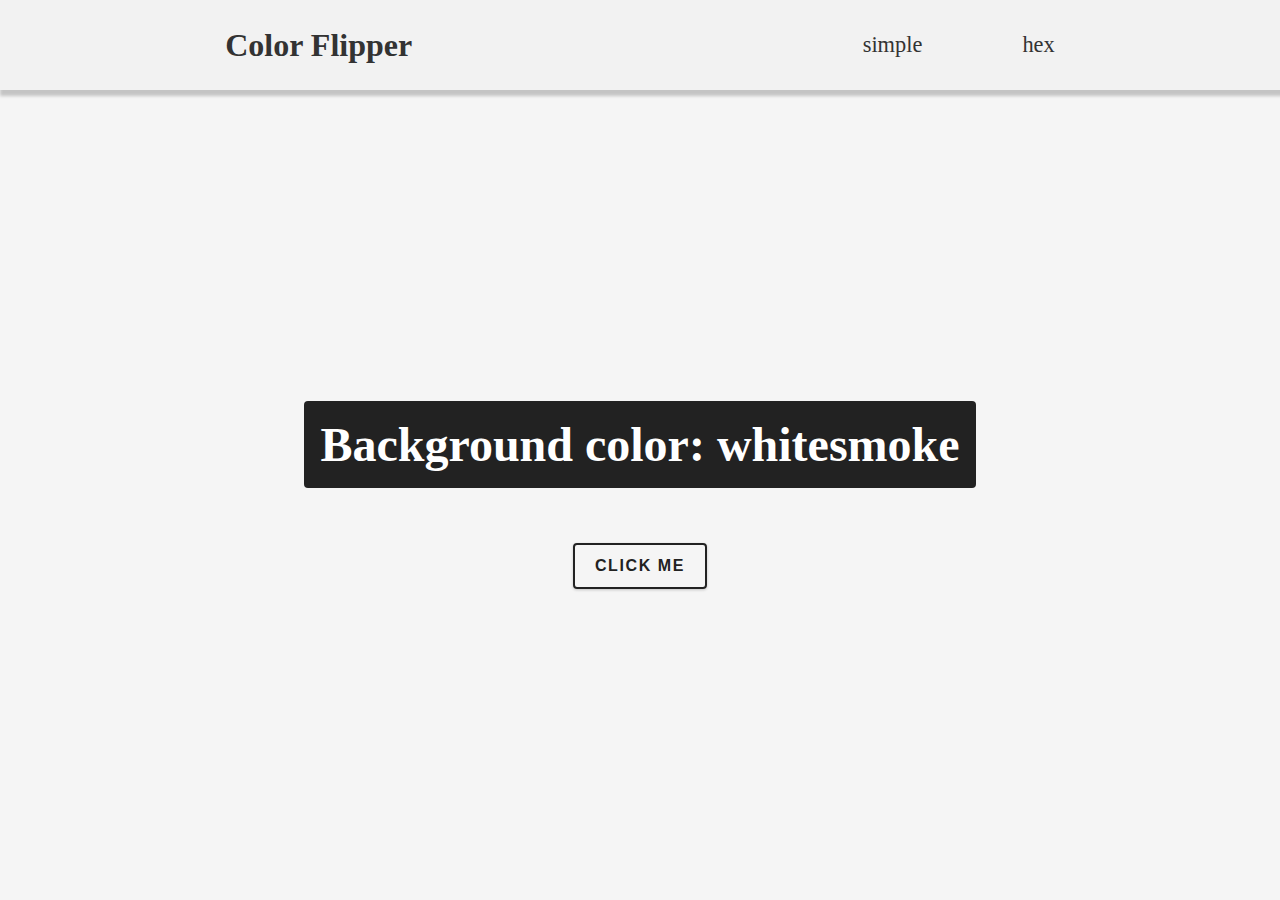
<file: index.html>
<!DOCTYPE html>
<html lang="en">
  <head>
    <meta charset="UTF-8" />
    <meta http-equiv="X-UA-Compatible" content="IE=edge" />
    <meta name="viewport" content="width=device-width, initial-scale=1.0" />
    <title>Color Flipper</title>
    <link rel="stylesheet" href="style.css" />
    <script src="index.js" defer></script>
  </head>
  <body>
    <nav>
      <h4>Color Flipper</h4>
      <ul class="nav-links">
        <li>
          <a href="index.html">simple</a>
        </li>
        <li>
          <a href="hex.html">hex</a>
        </li>
      </ul>
    </nav>
    <main>
      <div class="container">
        <h2>Background color: <span class="color">whitesmoke</span></h2>
        <button class="btn btn-hero" id="btn">Click me</button>
      </div>
    </main>
  </body>
</html>
</file>
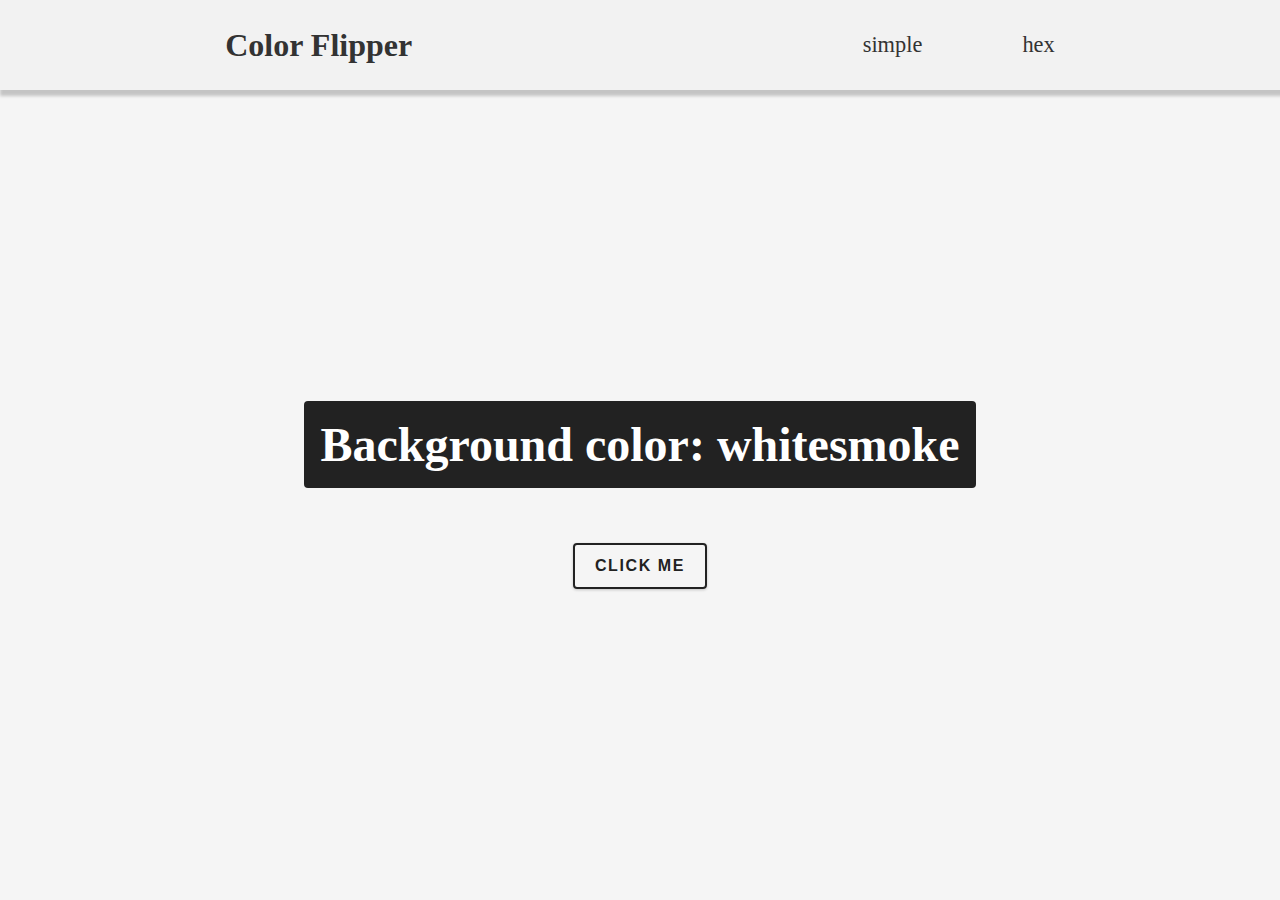
<file: hex.html>
<!DOCTYPE html>
<html lang="en">
  <head>
    <meta charset="UTF-8" />
    <meta http-equiv="X-UA-Compatible" content="IE=edge" />
    <meta name="viewport" content="width=device-width, initial-scale=1.0" />
    <title>Color Flipper</title>
    <link rel="stylesheet" href="style.css" />
    <script src="hex.js" defer></script>
  </head>
  <body>
    <nav>
      <h4>Color Flipper</h4>
      <ul class="nav-links">
        <li>
          <a href="index.html">simple</a>
        </li>
        <li>
          <a href="hex.html">hex</a>
        </li>
      </ul>
    </nav>
    <main>
      <div class="container">
        <h2>Background color: <span class="color">whitesmoke</span></h2>
        <button class="btn btn-hero" id="btn">Click me</button>
      </div>
    </main>
  </body>
</html>
</file>
<file: style.css>
@import url("https://fonts.googleapis.com/css?family=Open+Sans|Roboto:400,700&display=swap");

* {
  margin: 0;
  padding: 0;
  box-sizing: border-box;
}

body {
  background-color: whitesmoke;
  color: #333;
  max-height: 100vh;
}

nav {
  display: flex;
  justify-content: space-around;
  align-items: center;
  padding: 15px 0;
  background-color: #f2f2f2;
  box-shadow: 3px 3px 3px 3px rgba(0, 0, 0, 0.2);
  height: 10vh;
}

nav h4 {
  font-size: 2rem;
}

.nav-links {
  display: flex;
  align-items: center;
  gap: 100px;
  list-style: none;
}

.nav-links a {
  text-decoration: none;
  color: #333;
  font-size: 1.4rem;
}

.nav-links a:hover {
  text-decoration: underline;
  color: tomato;
}

main {
  height: 90vh;
  display: flex;
  justify-content: center;
  align-items: center;
}

.container {
  display: flex;
  flex-direction: column;
  gap: 15px;
  align-items: center;
}

.container h2 {
  background: #222;
  color: #fff;
  padding: 1rem;
  border-radius: 0.25rem;
  margin-bottom: 2.5rem;
  font-size: 3rem;
}

.btn-hero {
  text-transform: uppercase;
  background: transparent;
  color: #222;
  letter-spacing: 0.1rem;
  display: inline-block;
  font-weight: 700;
  transition: all linear 0.3s;
  border: 2px solid #222;
  cursor: pointer;
  box-shadow: 0 1px 3px rgba(0, 0, 0, 0.2);
  border-radius: 0.25rem;
  font-size: 1rem;
  padding: 0.75rem 1.25rem;
}

.btn:hover {
  background-color: #222;
  color: #fff;
}
</file>
